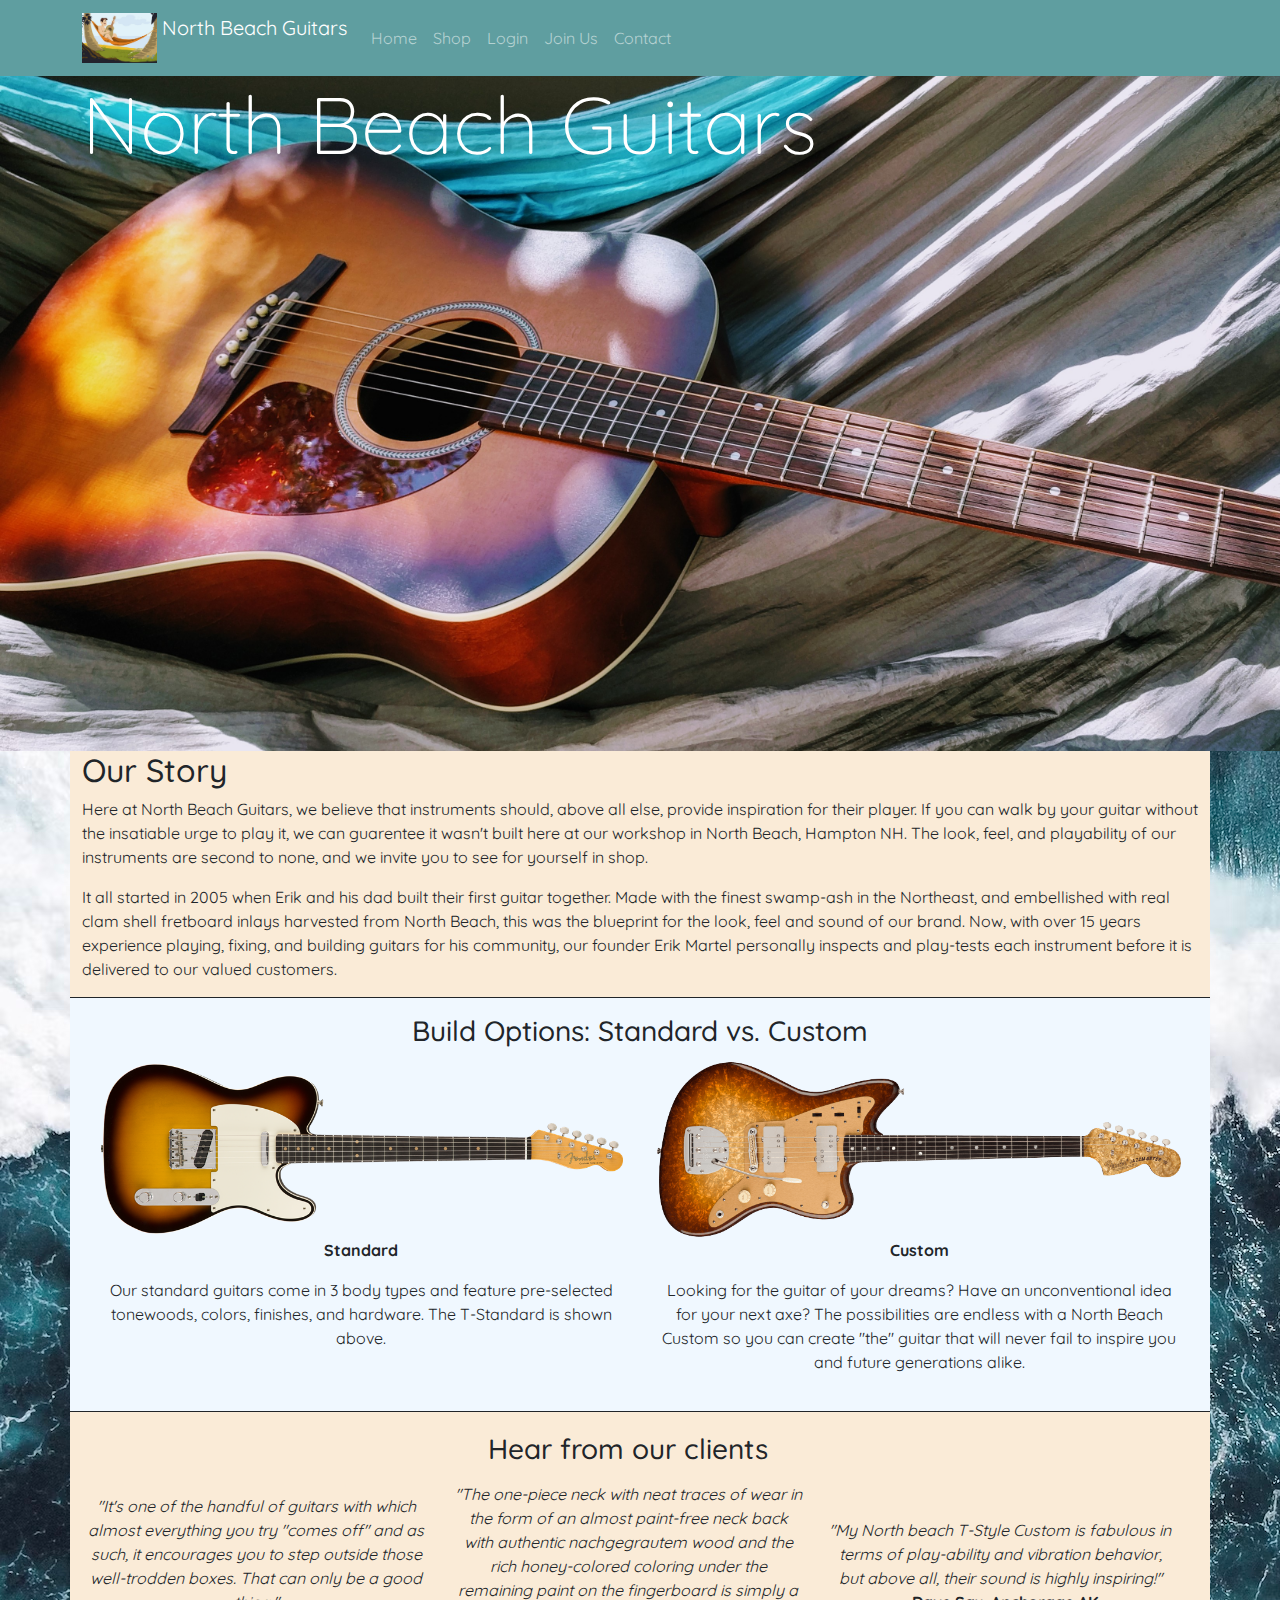
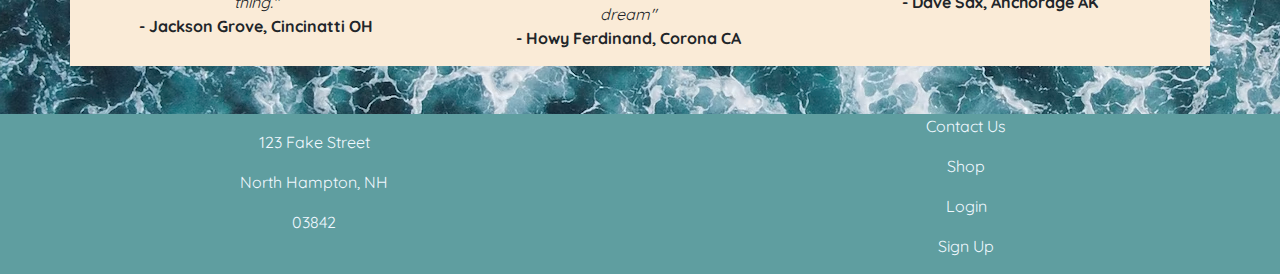
<file: index.html>
<!DOCTYPE HTML>
<html lang="en">

<head>
    <meta charset="utf-8">
    <meta name="viewport" content="width=device-width, initial-scale=1, shrink-to-fit=no">
    <link rel="stylesheet" href="/gs_css/bootstrap.css">
    <link rel="stylesheet" href="/gs_css/gs_site.css">
    <link rel="stylesheet" href="/gs_css/homepage.css">
    <title>North Beach Guitars</title>


</head>

<body>
    <header>
        <nav class="navbar navbar-expand-md navbar-dark bg-primary">
            <div class="container">
                <a class="navbar-brand" href="index.html">
                    <img src="/images/hammockguitars_logo.jpg" width="75" height="50" class="d-inline-block align-top"
                        alt="logo">
                    North Beach Guitars</a>
                <button class="navbar-toggler" type="button" data-toggle="collapse" data-target="#navbarCollapse"
                    aria-controls="navbarCollapse" aria-expanded="false" aria-label="Toggle navigation">
                    <span class="navbar-toggler-icon"></span>
                </button>
                <div class="collapse navbar-collapse">
                    <ul class="navbar-nav mr-auto">
                        <li class="nav-item active">
                            <a class="nav-link" href="index.html">Home</a>
                        </li>
                        <li class="nav-item">
                            <a class="nav-link" href="gs_products.html">Shop</a>
                        </li>
                        <li class="nav-item">
                            <a class="nav-link" href="gs_login.html">Login</a>
                        </li>
                        <li class="nav-item">
                            <a class="nav-link" href="gs_registration.html">Join Us</a>
                        </li>
                        <li class="nav-item">
                            <a class="nav-link" href="gs_contact.html">Contact</a>
                        </li>
                    </ul>
                </div>
            </div>
        </nav>
    </header>

    <main role="main">

        <div class="jumbotron jumbotron-detail-hammock-guitars" style="margin: top 100px;">
            <div class="container">
                <h1 class="display-1 text-white" id="jumbotrontext">North Beach Guitars</h1>
            </div>
        </div>

    <div class="container justify-content-center content mb-5">
            <div class="row justify-content-center ourstoryheader">
                <h2 class="text-capitalize">Our Story</h2>
            </div>
            <div class="abouttext">
                <p> Here at North Beach Guitars, we believe that instruments should, above all else, provide inspiration for their player. 
                    If you can walk by your guitar without the insatiable urge to play it, we can guarentee it wasn't built here at our workshop in North Beach, Hampton NH.
                    The look, feel, and playability of our instruments are second to none, and we invite you to see for yourself in shop.
                    
                <p>
                    It all started in 2005 when Erik and his dad built their first guitar together. Made with the finest swamp-ash in the Northeast, 
                    and embellished with real clam shell fretboard inlays harvested from North Beach, this was the blueprint for the look, feel and sound of our brand. 
                    Now, with over 15 years experience playing, fixing, and building guitars for his community, 
                    our founder Erik Martel personally inspects and play-tests each instrument before it is delivered to our valued customers.</p>
                </p>
            </div>
        

        <div class="row justify-content-center text-center  build-options-container">
            <div class=" row col-md-8 text-center mt-3 buildoptionsheader">
                <h3>Build Options: Standard vs. Custom</h3>
            </div>

            <div class="row text-center col-md-12 mb-3 build-images">

                <div class="text-center col-md-6 col-sm-12 standard-container">
                    <div class="standard">
                        
                        <img src="./images/standard tele.png" class="img-fluid" alt="T-Standard guitar" />
                        <p style="font-weight: bolder;">Standard</p>
                        <p>Our standard guitars come in 3 body types and feature pre-selected tonewoods, colors, finishes, and hardware. The T-Standard is shown above.</p>
                    </div>
                </div>
                <div class="text-center col-md-6 col-sm-12 custom-container">
                    <div class="custom">
                        
                        <img src="/images/custom-offset.png" alt="custom offset guitar" class="img-fluid" />
                        <p style="font-weight: bolder;">Custom</p>
                        <p>
                            Looking for the guitar of your dreams? Have an unconventional idea for your next axe? The possibilities are endless with a North Beach Custom so you can create "the" guitar that will never fail to inspire you and future generations alike.
                        </p>
                    </div>
                </div>
            </div>
        </div>

        <div class="row justify-content-center col-md-12 mt-3 testimonial-container" >
            <div class="row text-center col-md-12 mt-1 mb-2 testimonials-header">
            <h3 class="text-center">Hear from our clients</h3>
            </div>
        
            <div class=" text-center col-md-4 col-sm-12 testimonial">
                <em>"It's one of the handful of guitars with which almost everything you try "comes off" and as such, it encourages you to step outside those well-trodden boxes. 
                    That can only be a good thing."</em>
                <p><b>- Jackson Grove, Cincinatti OH</b></p>
            </div>

            <div class="text-center col-md-4 col-sm-12 testimonial">
                <em>"The one-piece neck with neat traces of wear in the form of an almost paint-free neck back with authentic nachgegrautem wood and the rich honey-colored coloring under the remaining paint on the fingerboard is simply a dream"</em>
                <p><b>- Howy Ferdinand, Corona CA</b></p>
            </div>

            <div class="text-center col-md-4 col-sm-12 testimonial">
                <em>"My North beach T-Style Custom is fabulous in terms of play-ability and vibration behavior, but above all, their sound is highly inspiring!"</em>
                <p><b>- Dave Sax, Anchorage AK</b></p>
            </div>

        </div>


    </div>


        <div class="row text-center col-md-12 bg-primary footer">

            <div class="col-md-6 col-sm-6 mt-3 footerlinks">
                
                    <p>123 Fake Street</p>
                    <p>North Hampton, NH</p>
                    <p>03842</p>
                
            </div>

            <div class="col-md-6 col-sm-6 footerlinks">
                <p><a href="gs_contact.html">Contact Us</a></p>
                <p><a href="gs_products.html">Shop</a></p>
                <p><a href="gs_login.html">Login</a></p>
                <p><a href=gs_registration.html>Sign Up</a></p>

            </div>


        </div>


        </div>
    </main>
</body>


</html>
</file>
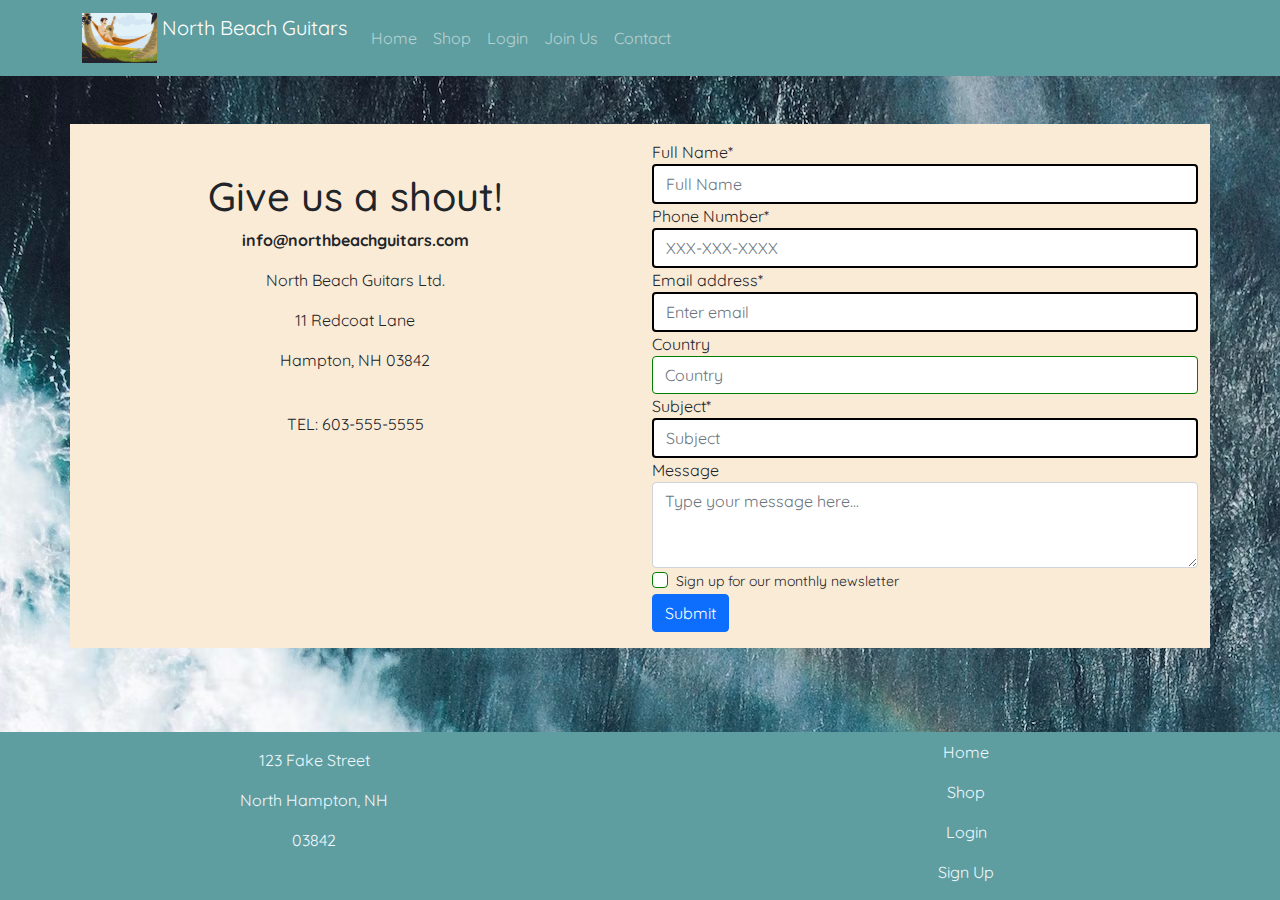
<file: gs_contact.html>
<!DOCTYPE HTML>
<html>

<head>
    <meta charset= "utf-8">
    <meta name="viewport" content="width=device-width, initial-scale=1, shrink-to-fit=no">
    <link rel="stylesheet" href="/gs_css/bootstrap.css">
    <link rel="stylesheet" href="/gs_css/gs_site.css">
    <link rel="stylesheet" href="/gs_css/forms.css">
    <title>North Beach Guitars</title>


</head>

<body>
    <header>
        <nav class="navbar navbar-expand-md navbar-dark bg-primary">
            <div class="container">
                <a class="navbar-brand" href="index.html">
                    <img src="/images/hammockguitars_logo.jpg" width="75" height="50" class="d-inline-block align-top"
                        alt="logo">
                    North Beach Guitars</a>
                <button class="navbar-toggler" type="button" data-toggle="collapse" data-target="#navbarCollapse"
                    aria-controls="navbarCollapse" aria-expanded="false" aria-label="Toggle navigation">
                    <span class="navbar-toggler-icon"></span>
                </button>
                <div class="collapse navbar-collapse">
                    <ul class="navbar-nav mr-auto">
                        <li class="nav-item active">
                            <a class="nav-link" href="index.html">Home</a>
                        </li>
                        <li class="nav-item">
                            <a class="nav-link" href="gs_products.html">Shop</a>
                        </li>
                        <li class="nav-item">
                            <a class="nav-link" href="gs_login.html">Login</a>
                        </li>
                        <li class="nav-item">
                            <a class="nav-link" href="gs_registration.html">Join Us</a>
                        </li>
                        <li class="nav-item">
                            <a class="nav-link" href="gs_contact.html">Contact</a>
                        </li>
                    </ul>
                </div>
            </div>
        </nav>
    </header>

<div class="container content mt-5 mb-5">
    
    <div class="row">
        <div class="col-md-6 mt-5 text-center contactus-info">
            <h1>Give us a shout!</h1>
            <p><b>info@northbeachguitars.com</b></p>
            <p>North Beach Guitars Ltd.</p>
            <p>11 Redcoat Lane</p>
            <p>Hampton, NH 03842</p>
            <br>TEL: 603-555-5555</br>
        </div>

        <div class="col-md-6 mt-3 mb-3 contact-form">
            <form>
                <div class="form-group">
                <label for="Name">Full Name*</label>
                <input type="text" required class="form-control" id="Name" placeholder="Full Name">
                </div>
                <div class="form-group">
                <label for="Phone">Phone Number*</label>
                <input type="tel" required class="form-control" id="Phone" placeholder="XXX-XXX-XXXX">
                </div>
                <div class="form-group">
                <label for="InputEmail">Email address*</label>
                <input type="email" required class="form-control" id="InputEmail" aria-describedby="emailHelp" placeholder="Enter email">
                </div>
                <div class="form-group">
                <label for="country">Country</label>
                <input type="text" class="form-control" id="country" placeholder="Country">
                </div>
                <div class="form-group">
                <label for="subject">Subject*</label>
                <input type="text" required class="form-control" id="subject" placeholder="Subject">
                </div>
                <div class="form-group">
                <label for="contact-messaege">Message</label>
                <textarea class="form-control" required id="contact-message" placeholder="Type your message here..." rows="3"></textarea>
                </div>
                <div class="form-check">
                <input type="checkbox" class="form-check-input" id="newsletterSub">
                <label class="form-check-label" for="newsletterSub"><small>Sign up for our monthly newsletter</small></label>
                </div>
                <button type="submit" class="btn btn-primary">Submit</button>
            </form>
        </div>
    </div>

</div>

  

<div class="row text-center col-md-12 bg-primary fixed-bottom footer">

    <div class="col-md-6 col-sm-6 mt-3 footerlinks">
        
            <p>123 Fake Street</p>
            <p>North Hampton, NH</p>
            <p>03842</p>
        
    </div>

    <div class="col-md-6 col-sm-6 mt-2 footerlinks">
        <p><a href="index.html">Home</a></p>
        <p><a href="gs_products.html">Shop</a></p>
        <p><a href="gs_login.html">Login</a></p>
        <p><a href=gs_registration.html>Sign Up</a></p>

    </div>


</div>
</body>

</html>
</file>
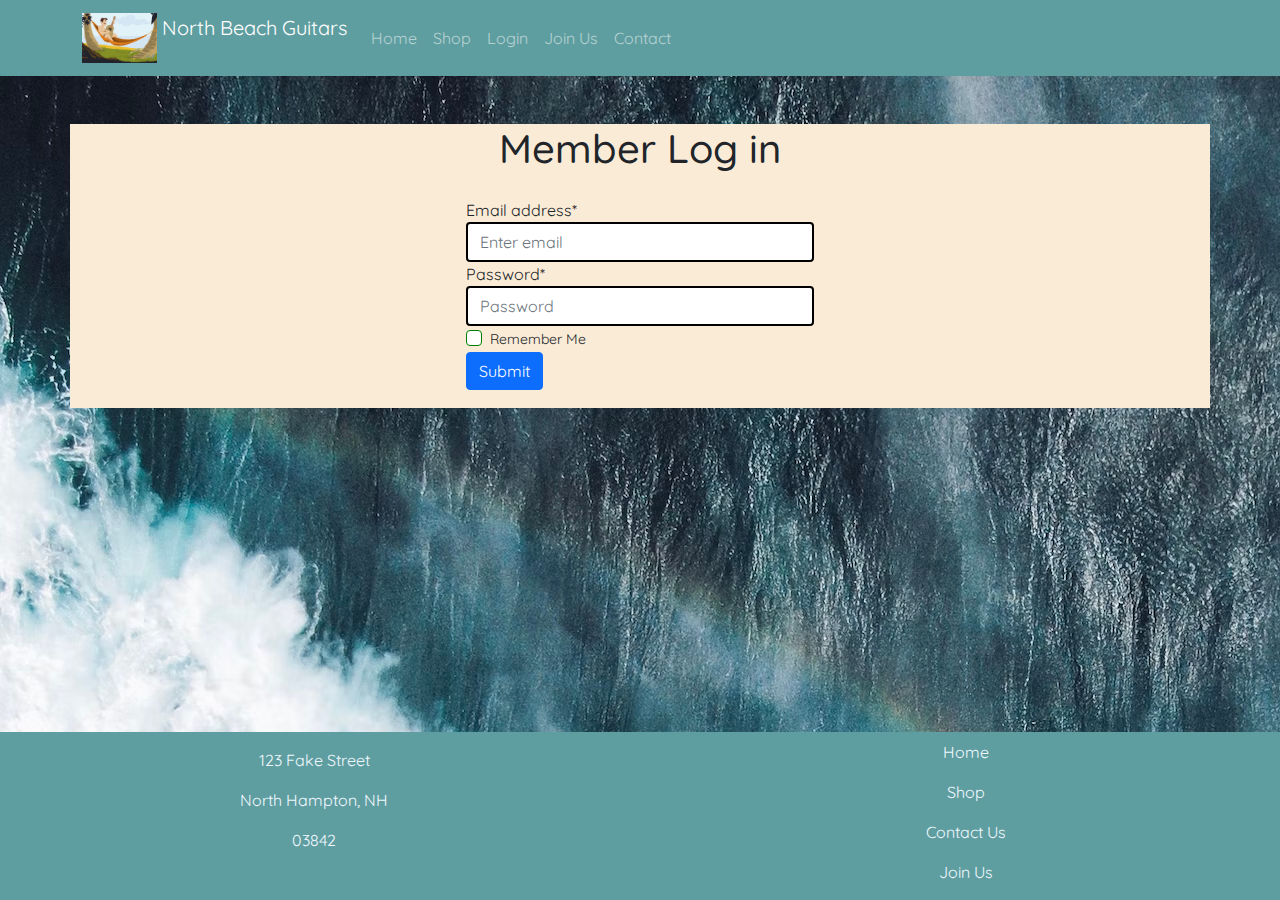
<file: gs_login.html>
<!DOCTYPE HTML>
<html>

<head>
    <meta charset= "utf-8">
    <meta name="viewport" content="width=device-width, initial-scale=1, shrink-to-fit=no">
    <link rel="stylesheet" href="/gs_css/bootstrap.css">
    <link rel="stylesheet" href="/gs_css/gs_site.css">
    <link rel="stylesheet" href="/gs_css/forms.css">
    <title>North Beach Guitars</title>


</head>

<body>
    <header>
        <nav class="navbar navbar-expand-md navbar-dark bg-primary">
            <div class="container">
                <a class="navbar-brand" href="index.html">
                    <img src="/images/hammockguitars_logo.jpg" width="75" height="50" class="d-inline-block align-top"
                        alt="logo">
                    North Beach Guitars</a>
                <button class="navbar-toggler" type="button" data-toggle="collapse" data-target="#navbarCollapse"
                    aria-controls="navbarCollapse" aria-expanded="false" aria-label="Toggle navigation">
                    <span class="navbar-toggler-icon"></span>
                </button>
                <div class="collapse navbar-collapse">
                    <ul class="navbar-nav mr-auto">
                        <li class="nav-item active">
                            <a class="nav-link" href="index.html">Home</a>
                        </li>
                        <li class="nav-item">
                            <a class="nav-link" href="gs_products.html">Shop</a>
                        </li>
                        <li class="nav-item">
                            <a class="nav-link" href="gs_login.html">Login</a>
                        </li>
                        <li class="nav-item">
                            <a class="nav-link" href="gs_registration.html">Join Us</a>
                        </li>
                        <li class="nav-item">
                            <a class="nav-link" href="gs_contact.html">Contact</a>
                        </li>
                    </ul>
                </div>
            </div>
        </nav>
    </header>

<div class="container content mt-5 ">
    <div class="login-header-container">
        <div class="text-center login-header">
            <h1>Member Log in</h1>
        </div>
    </div>

    <div class="loginbody">


        <div class="row col-md-6 col-sm-8 login-form-container">
            <div class="col-md-8 col-sm-8">
            <form>
                <div class="form-group">
                <label for="InputEmail">Email address*</label>
                <input type="email" required class="form-control" id="InputEmail" aria-describedby="emailHelp" placeholder="Enter email">
                </div>
                <div class="form-group">
                <label for="exampleInputPassword1">Password*</label>
                <input type="password" required class="form-control" id="exampleInputPassword1" placeholder="Password">
                </div>
                <div class="form-check">
                <input type="checkbox" class="form-check-input" id="rememberMe">
                <label class="form-check-label" for="exampleCheck1"><small>Remember Me</small></label>
                </div>
                <button type="submit" class="btn btn-primary">Submit</button>
            </form>
            </div>
        </div>

    </div>

    
</div>
<div class="row text-center col-md-12 bg-primary fixed-bottom footer">

    <div class="col-md-6 col-sm-6 mt-3 footerlinks">
        
            <p>123 Fake Street</p>
            <p>North Hampton, NH</p>
            <p>03842</p>
        
    </div>

    <div class="col-md-6 col-sm-6 mt-2 footerlinks">
        <p><a href="index.html">Home</a></p>
        <p><a href="gs_products.html">Shop</a></p>
        <p><a href="gs_contact.html">Contact Us</a></p>
        <p><a href="gs_registration.html">Join Us</a></p>
        
        
    </div>


</div>
</body>

</html>
</file>
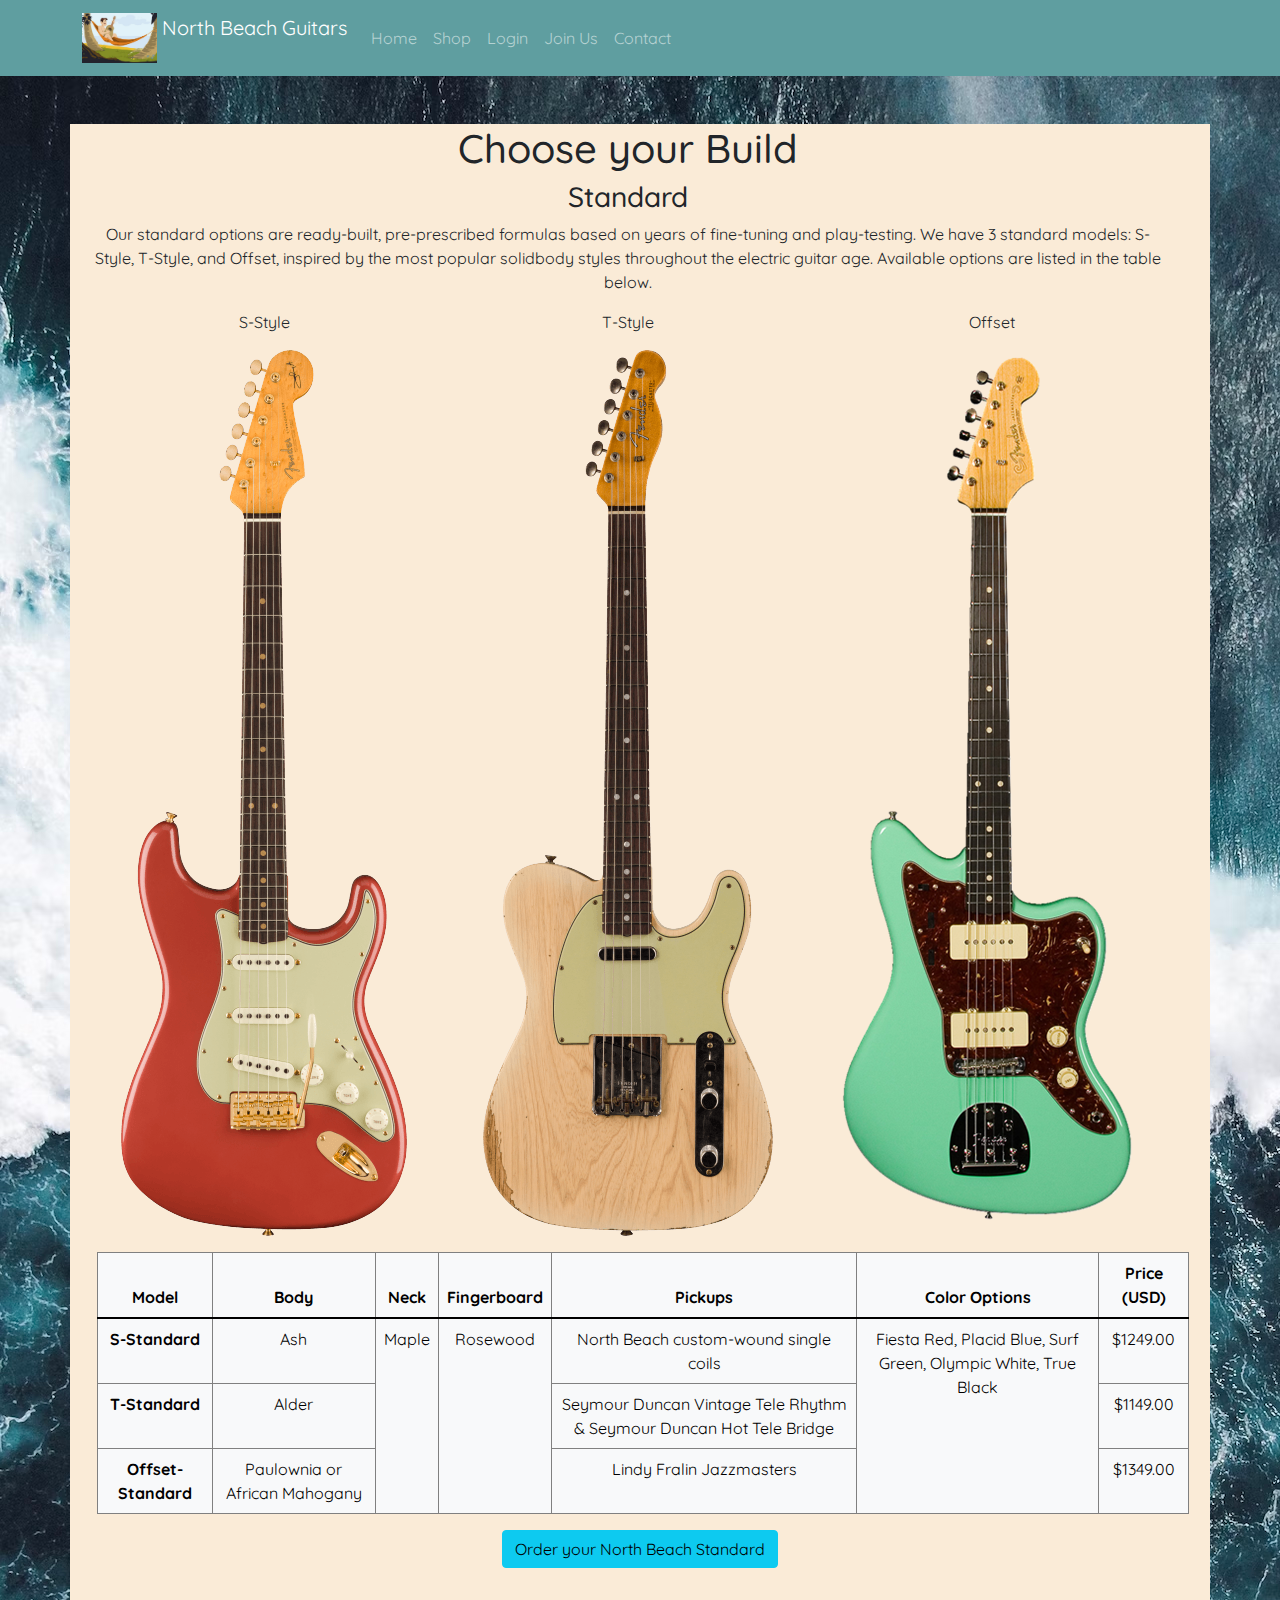
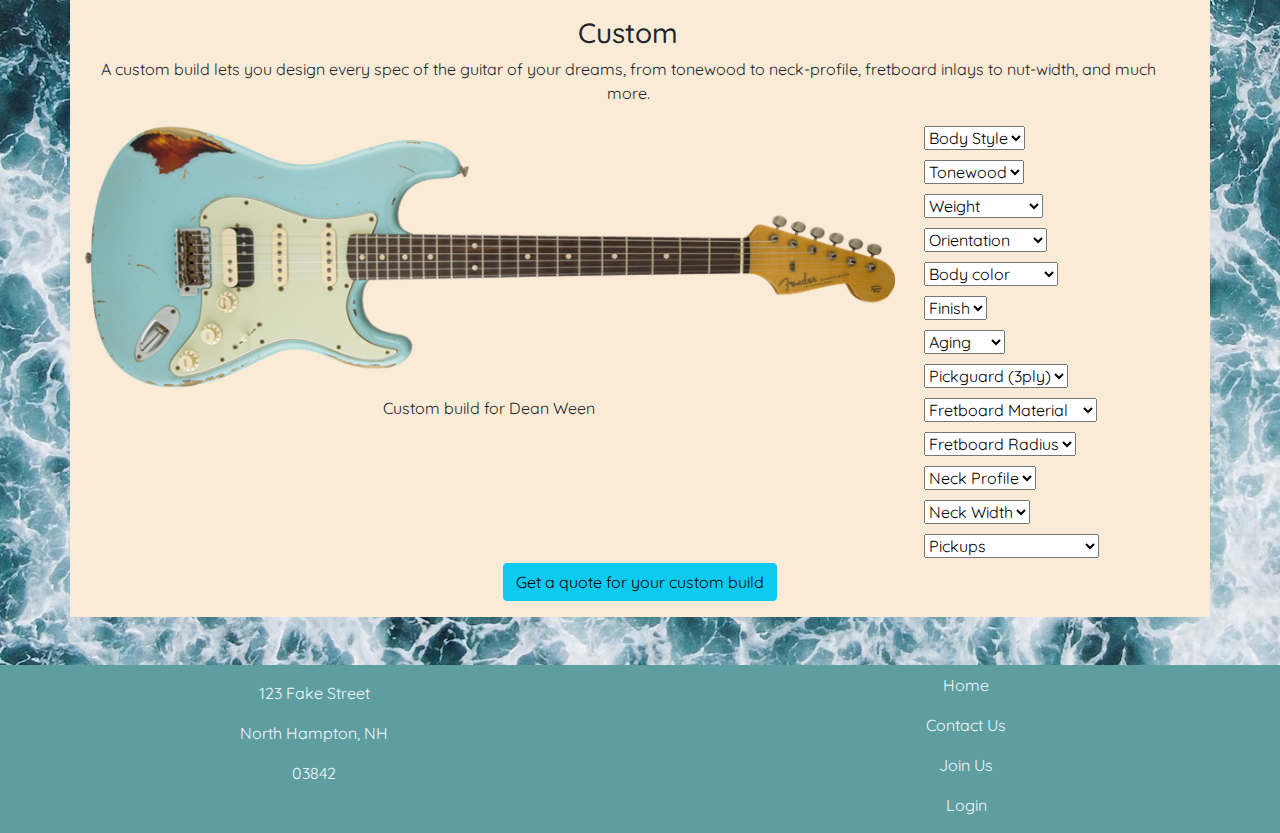
<file: gs_products.html>
<!DOCTYPE HTML>
<html>

<head>
    <meta charset="utf-8">
    <meta name="viewport" content="width=device-width, initial-scale=1, shrink-to-fit=no">
    <link rel="stylesheet" href="/gs_css/bootstrap.css">
    <link rel="stylesheet" href="/gs_css/gs_site.css">
    <link rel="stylesheet" href="/gs_css/products.css">
    <title>North Beach Guitars</title>
</head>

<body>
    <header>
        <nav class="navbar navbar-expand-md navbar-dark bg-primary">
            <div class="container">
                <a class="navbar-brand" href="index.html">
                    <img src="/images/hammockguitars_logo.jpg" width="75" height="50" class="d-inline-block align-top"
                        alt="logo">
                    North Beach Guitars</a>
                <button class="navbar-toggler" type="button" data-toggle="collapse" data-target="#navbarCollapse"
                    aria-controls="navbarCollapse" aria-expanded="false" aria-label="Toggle navigation">
                    <span class="navbar-toggler-icon"></span>
                </button>
                <div class="collapse navbar-collapse">
                    <ul class="navbar-nav mr-auto">
                        <li class="nav-item active">
                            <a class="nav-link" href="index.html">Home</a>
                        </li>
                        <li class="nav-item">
                            <a class="nav-link" href="gs_products.html">Shop</a>
                        </li>
                        <li class="nav-item">
                            <a class="nav-link" href="gs_login.html">Login</a>
                        </li>
                        <li class="nav-item">
                            <a class="nav-link" href="gs_registration.html">Join Us</a>
                        </li>
                        <li class="nav-item">
                            <a class="nav-link" href="gs_contact.html">Contact</a>
                        </li>
                    </ul>
                </div>
            </div>
        </nav>
    </header>

    <div class="container justify-content-center content mt-5 mb-5">

        <div class="row justify-content-center col-md-12 text-center products-header-container">
            <div class="col-md-12">
            <h1 class="text-center">Choose your Build</h1>
            </div>
        </div>

        <div class="row justify-content-center text-center col-md-12 standard-products-container">
            <div class="row justify-content-center text-center col-md-12">
                <h3>Standard</h3>
                <p>Our standard options are ready-built, pre-prescribed formulas based on years of fine-tuning and
                    play-testing.
                    We have 3 standard models: S-Style, T-Style, and Offset, inspired by the most popular solidbody
                    styles throughout the electric guitar age.
                    Available options are listed in the table below.</p>

                <div class="col-md-4 standard-product">
                    <p>S-Style</p>
                    <img src="/images/s-style-product.png" class="img-fluid" alt="S-Style standard guitar" />

                </div>

                <div class="col-md-4 standard-product">
                    <p>T-Style</p>
                    <img src="/images/t-style-product.png" class="img-fluid" alt="T-Style standard guitar" />

                </div>

                <div class="col-md-4 standard-product">
                    <p>Offset</p>
                    <img src="/images/offset-product.png" class="img-fluid" alt="Model3 image" />

                </div>
            </div>
        </div>


        <div class="row justify-content-center col-md-12 mt-3 text-center products-table-container">
            <div class="table-responsive col-md-12 col-sm-12 text-center">
                <table class="table table-light table-bordered table-hover products-table">
                    <thead>
                        <tr>
                            <th scope="col">Model</th>
                            <th scope="col">Body</th>
                            <th scope="col">Neck</th>
                            <th scope="col">Fingerboard</th>
                            <th scope="col">Pickups</th>
                            <th scope="col">Color Options</th>
                            <th scope="col">Price (USD) </th>
                        </tr>
                    </thead>
                    <tbody>
                        <tr>
                            <th scope="row">S-Standard</S-Style></th>
                            <td>Ash</td>
                            <td rowspan="3">Maple</td>
                            <td rowspan="3">Rosewood</td>
                            <td>North Beach custom-wound single coils</td>
                            <td rowspan="3">Fiesta Red, Placid Blue, Surf Green, Olympic White, True Black</td>
                            <td>$1249.00</td>
                        </tr>
                        <tr>
                            <th scope="row">T-Standard</th>
                            <td>Alder</td>

                            <td>Seymour Duncan Vintage Tele Rhythm & Seymour Duncan Hot Tele Bridge</td>
                            <td>$1149.00</td>
                        </tr>
                        <tr>
                            <th scope="row">Offset-Standard</th>
                            <td>Paulownia or African Mahogany</td>

                            <td>Lindy Fralin Jazzmasters</td>
                            <td>$1349.00</td>
                        </tr>
                    </tbody>
                </table>
            </div>
        </div>
        <div class="row text-center">
            <div class="col-md-12 mb-5 text-center standard-order-button-container">
                <a type="button" class="btn btn-info">Order your North Beach Standard</a>
            </div>
        </div>

        <div class="row text-center col-md-12 custom-products-container">
                <h3>Custom</h3>
                <p>A custom build lets you design every spec of the guitar of your dreams, from tonewood to
                    neck-profile, fretboard inlays to nut-width, and much more.
                </p>

                <div class="col-md-9 custom-product">

                    <img src="/images/custom-product.png" class="img-fluid" alt="Custom guitar" />
                    <p>Custom build for Dean Ween</p>
                    
                </div>
                
                <div class="form-group col-md-3 custom-form-container">
                    <div class="col-md-1">
                        <select class="custom-select custom-build-form">
                            <option selected>Body Style</option>
                            <option value="S-Style">S-Style</option>
                            <option value="T-Style">T-Style</option>
                            <option value="Offset">Offset</option>
                        </select>
                    </div>
                    <div class="col-md-1">
                        <select class="custom-select custom-build-form">
                            <option selected>Tonewood</option>
                            <option value="Ash">Ash</option>
                            <option value="Basswood">Basswood</option>
                            <option value="Pine">Pine</option>
                            <option value="Korina">Korina</option>
                        </select>
                    </div>
                    <div class="col-md-1">
                        <select class="custom-select custom-build-form">
                            <option selected>Weight</option>
                            <option value="Over 7.5 lbs.">Over 7.5 lbs.</option>
                            <option value="Under 7.5 lbs.">Under 7.5 lbs.</option>
                        </select>
                    </div>
                    <div class="col-md-1">
                        <select class="custom-select custom-build-form">
                            <option selected>Orientation</option>
                            <option value="Right-handed">Right-handed</option>
                            <option value="Left-handed">Left-handed</option>
                        </select>
                    </div>
                    <div class="col-md-1">
                        <select class="custom-select custom-build-form">
                            <option selected>Body color</option>
                            <option value="Pure Black">Pure Black</option>
                            <option value="Olympic White">Olympic White</option>
                            <option value="Frost White">Frost White</option>
                            <option value="Placid Blue">Placid Blue</option>
                            <option value="Surf Green">Surf Green</option>
                            <option value="Butterscotch">Butterscotch</option>
                            <option value="Banana Cream">Banana Cream</option>
                            <option value="Orange Juice">Orange Juice</option>
                            <option value="Fiesta Red">Fiesta Red</option>
                        </select>
                    </div>
                    <div class="col-md-1">
                        <select class="custom-select custom-build-form">
                            <option selected>Finish</option>
                            <option value="Poly">Poly</option>
                            <option value="Nitro">Nitro</option>
                        </select>
                    </div>
        
                    <div class="col-md-1">
                        <select class="custom-select custom-build-form">
                            <option selected>Aging</option>
                            <option value="None">None</option>
                            <option value="Light">Light</option>
                            <option value="Medium">Medium</option>
                            <option value="Heavy">Heavy</option>
                        </select>
                    </div>
                    <div class="col-md-1">
                        <select class="custom-select custom-build-form">
                            <option selected>Pickguard (3ply)</option>
                            <option value="Mint">Mint</option>
                            <option value="Tortoise Shell">Tortoise Shell</option>
                            <option value="Black">Black</option>
                            <option value="White">White</option>
                        </select>
                    </div>
                    <div class="col-md-1">
                        <select class="custom-select custom-build-form">
                            <option selected>Fretboard Material</option>
                            <option value="Premium Maple">Premium Maple</option>
                            <option value="Premium Rosewood">Premium Rosewood</option>
                        </select>
                    </div>
                    <div class="col-md-1">
                        <select class="custom-select custom-build-form">
                            <option selected>Fretboard Radius</option>
                            <option value="12"">12" </option>
                            <option value="9.5"">9.5" </option>
                            <option value="7.5"">7.5" </option>
                        </select>
                    </div>
                    <div class="col-md-1">
                        <select class="custom-select custom-build-form">
                            <option selected>Neck Profile</option>
                            <option value="Oval C">Oval C</option>
                            <option value="Chunky C">Chunky C</option>
                            <option value="Classic V">Classic V</option>
                        </select>
                    </div>
                    <div class="col-md-1">
                        <select class="custom-select custom-build-form">
                            <option selected>Neck Width</option>
                            <option value="40.8mm">40.8mm</option>
                            <option value="42mm">42mm</option>
                        </select>
                    </div>
                    <div class="col-md-1">
                        <select class="custom-select custom-build-form">
                            <option selected>Pickups</option>
                            <option value="Custom P90s">Custom P90s</option>
                            <option value="Custom single coil">Custom single coils</option>
                            <option value="Custom humbuckers">Custom humbuckers</option>
                        </select>
                    </div>
                </div>
    
        </div>


        

        <div class="row text-center">
            <div class="col-md-12 mb-3 text-center custom-order-button-container">
                <a type="button" class="btn btn-info">Get a quote for your custom build</a>
            </div>
        </div>

    </div>


    <div class="row text-center col-md-12 bg-primary footer">

        <div class="col-md-6 col-sm-6 mt-3 footerlinks">
            
                <p>123 Fake Street</p>
                <p>North Hampton, NH</p>
                <p>03842</p>
            
        </div>
    
        <div class="col-md-6 col-sm-6 mt-2 footerlinks">
            <p><a href="index.html">Home</a></p>
            <p><a href="gs_contact.html">Contact Us</a></p>
            <p><a href="gs_registration.html">Join Us</a></p>
            <p><a href="gs_login.html">Login</a></p>
            
        </div>
    
    
    </div>




</body>

</html>
</file>
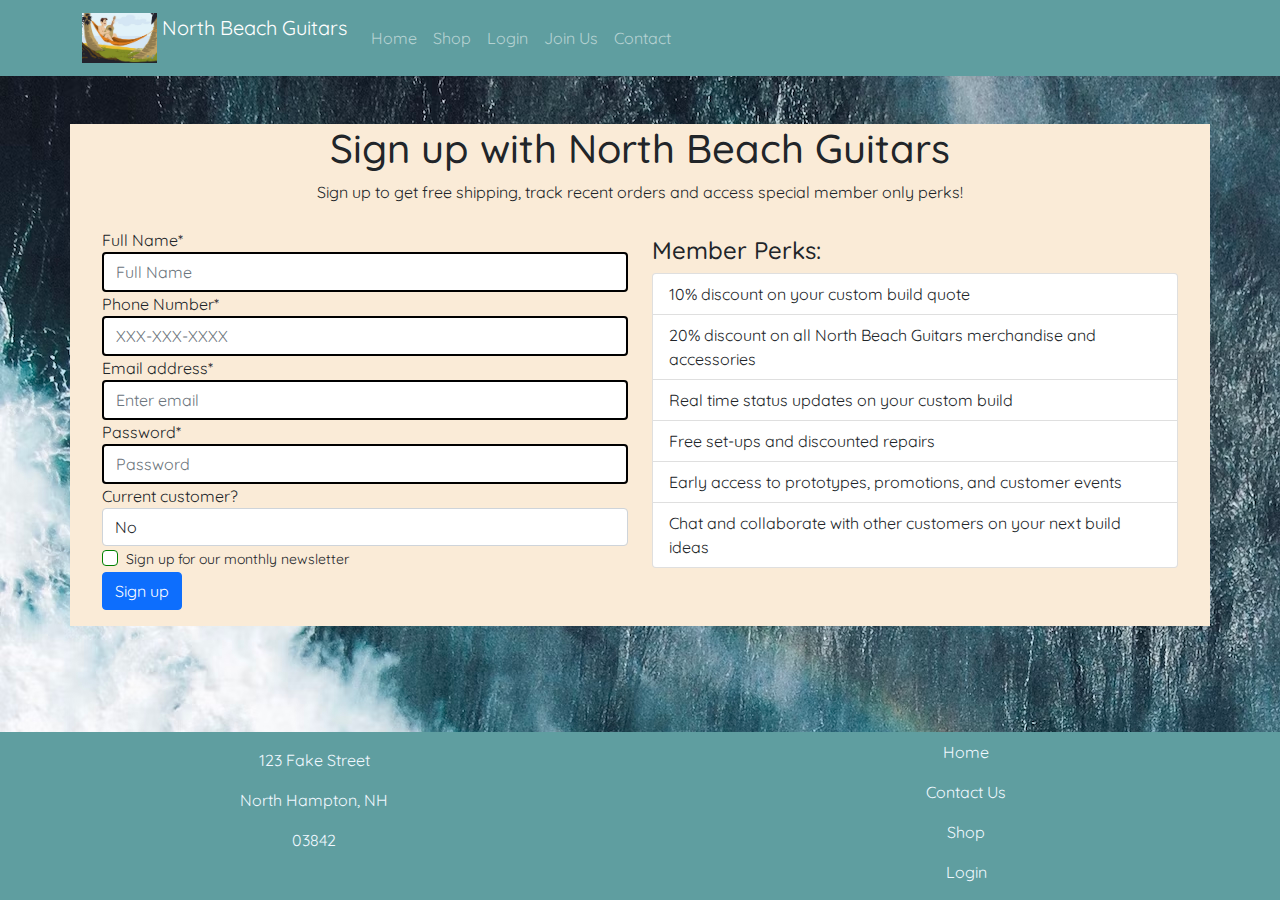
<file: gs_registration.html>
<!DOCTYPE HTML>
<html>

<head>
    <meta charset= "utf-8">
    <meta name="viewport" content="width=device-width, initial-scale=1, shrink-to-fit=no">
    <link rel="stylesheet" href="/gs_css/bootstrap.css">
    <link rel="stylesheet" href="/gs_css/gs_site.css">
    <link rel="stylesheet" href="/gs_css/forms.css">
    <title>North Beach Guitars</title>


</head>

<body>
    <header>
        <nav class="navbar navbar-expand-md navbar-dark bg-primary">
            <div class="container">
                <a class="navbar-brand" href="index.html">
                    <img src="/images/hammockguitars_logo.jpg" width="75" height="50" class="d-inline-block align-top"
                        alt="logo">
                    North Beach Guitars</a>
                <button class="navbar-toggler" type="button" data-toggle="collapse" data-target="#navbarCollapse"
                    aria-controls="navbarCollapse" aria-expanded="false" aria-label="Toggle navigation">
                    <span class="navbar-toggler-icon"></span>
                </button>
                <div class="collapse navbar-collapse">
                    <ul class="navbar-nav mr-auto">
                        <li class="nav-item active">
                            <a class="nav-link" href="index.html">Home</a>
                        </li>
                        <li class="nav-item">
                            <a class="nav-link" href="gs_products.html">Shop</a>
                        </li>
                        <li class="nav-item">
                            <a class="nav-link" href="gs_login.html">Login</a>
                        </li>
                        <li class="nav-item">
                            <a class="nav-link" href="gs_registration.html">Join Us</a>
                        </li>
                        <li class="nav-item">
                            <a class="nav-link" href="gs_contact.html">Contact</a>
                        </li>
                    </ul>
                </div>
            </div>
        </nav>
    </header>

<div class="container content mt-5">


    
        <div class="reg-header-container">
            <div class="text-center reg-header">
                <h1>Sign up with North Beach Guitars</h1>
                <p>
                    Sign up to get free shipping, track recent orders and access special member only perks!
                </p>
            </div>
        </div>
        <div class="row m-2 mb-5">

            <div class="col-md-6 reg-form mb-3">
                <form>
                    <div class="form-group">
                    <label for="Name">Full Name*</label>
                    <input type="text" required class="form-control" id="Name" placeholder="Full Name">
                    </div>
                    <div class="form-group">
                    <label for="Phone">Phone Number*</label>
                    <input type="tel" required class="form-control" id="Phone" placeholder="XXX-XXX-XXXX">
                    </div>
                    <div class="form-group">
                    <label for="InputEmail">Email address*</label>
                    <input type="email" required class="form-control" id="InputEmail" aria-describedby="emailHelp" placeholder="Enter email">
                    </div>
                    <div class="form-group">
                    <label for="exampleInputPassword1">Password*</label>
                    <input type="password" required class="form-control" id="exampleInputPassword1" placeholder="Password">
                    </div>
                    <div class="form-group">
                        <label for="currentCustomer">Current customer?</label>
                        <select class="form-control" id="currentCustomer">
                            <option>No</option>
                            <option>Yes</option>
                        </select>
                    </div>
                    <div class="form-check">
                    <input type="checkbox" class="form-check-input" id="newsletterSub">
                    <label class="form-check-label" for="newsletterSub"><small>Sign up for our monthly newsletter</small></label>
                    </div>
                    <button type="submit" class="btn btn-primary">Sign up</button>
                </form>
            </div>

            <div class="col-md-6 mt-2 mb-3 member-perks">
                <h4>Member Perks:</h4>
                <ul class="list-group">
                    <li class="list-group-item">10% discount on your custom build quote</li>
                    <li class="list-group-item">20% discount on all North Beach Guitars merchandise and accessories</li>
                    <li class="list-group-item">Real time status updates on your custom build</li>
                    <li class="list-group-item">Free set-ups and discounted repairs</li>
                    <li class="list-group-item">Early access to prototypes, promotions, and customer events</li>
                    <li class="list-group-item">Chat and collaborate with other customers on your next build ideas</li>
                </ul>
            </div>

        </div>


</div>

<div class="row text-center col-md-12 bg-primary fixed-bottom footer">

    <div class="col-md-6 col-sm-6 mt-3 footerlinks">
        
            <p>123 Fake Street</p>
            <p>North Hampton, NH</p>
            <p>03842</p>
        
    </div>

    <div class="col-md-6 col-sm-6 mt-2 footerlinks">
        <p><a href="index.html">Home</a></p>
        <p><a href="gs_contact.html">Contact Us</a></p>
        <p><a href="gs_products.html">Shop</a></p>
        <p><a href="gs_login.html">Login</a></p>
        
    </div>


</div>
</body>

</html>
</file>
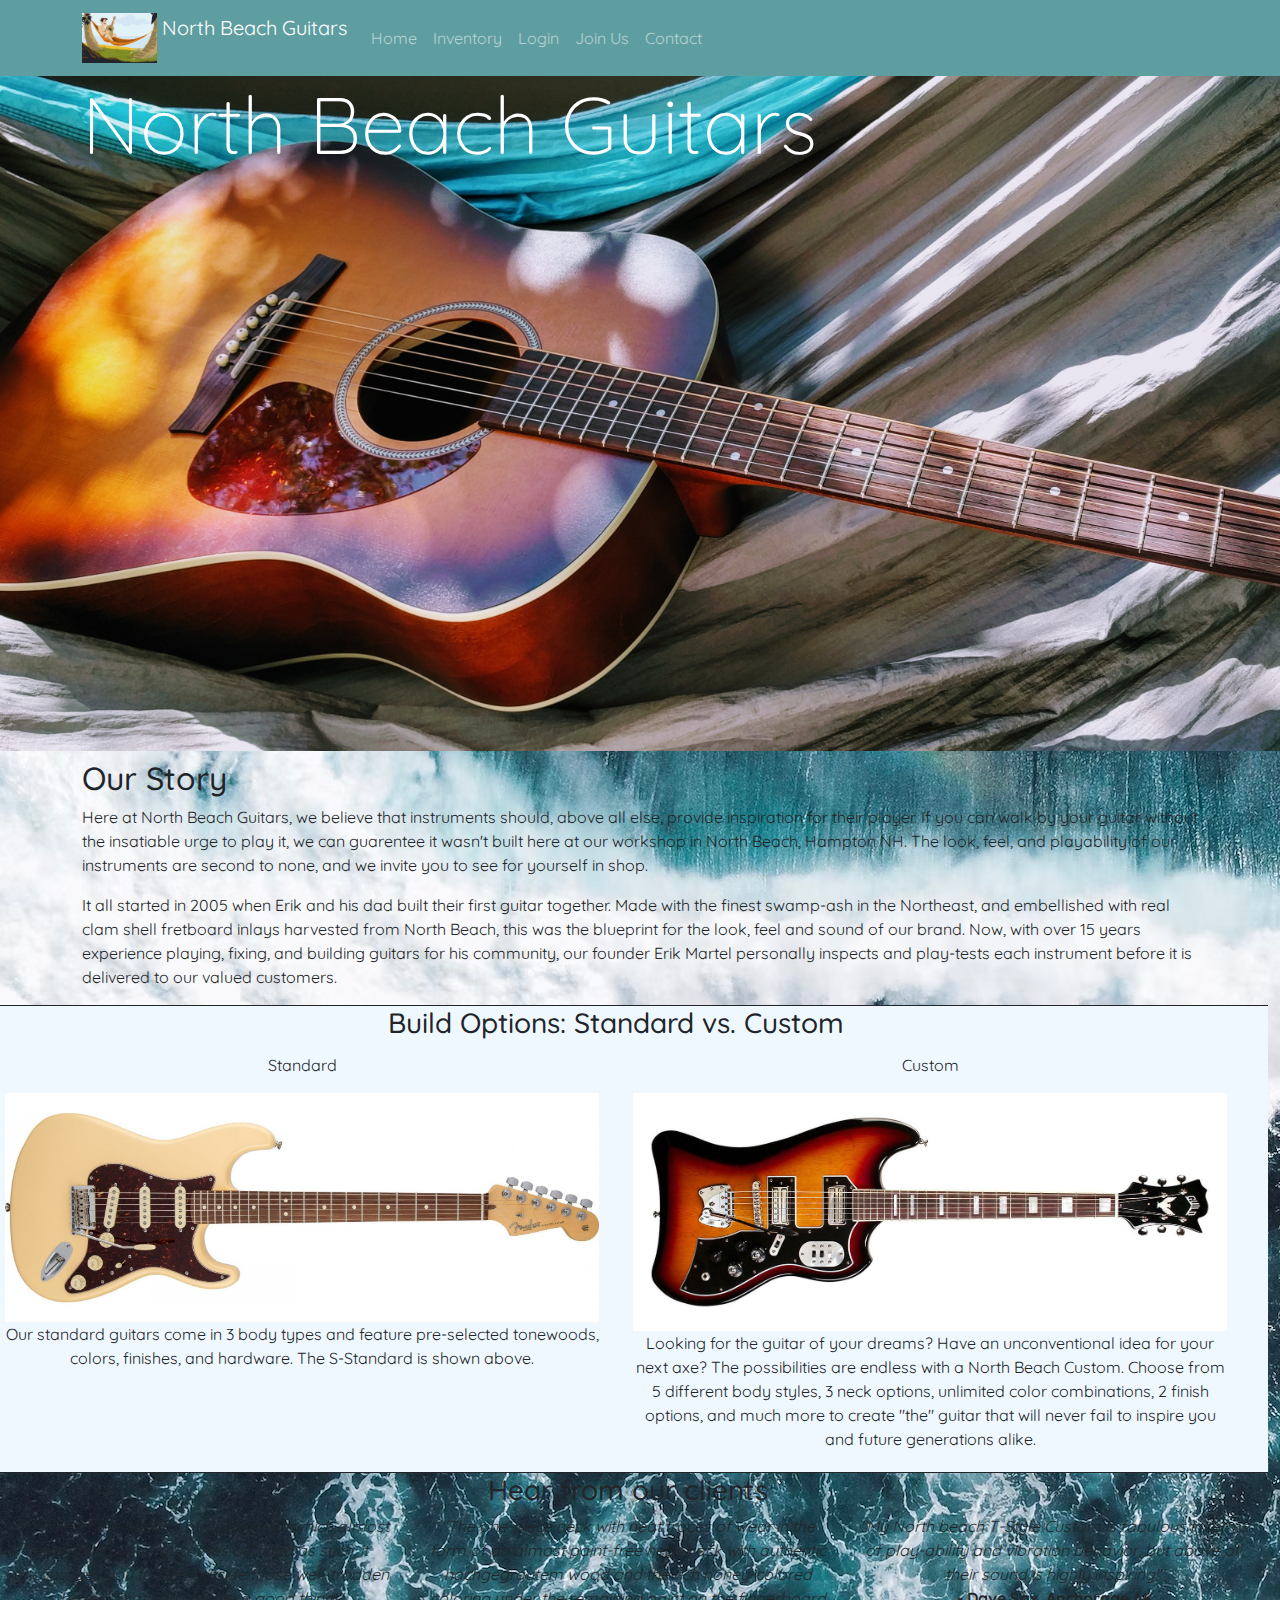
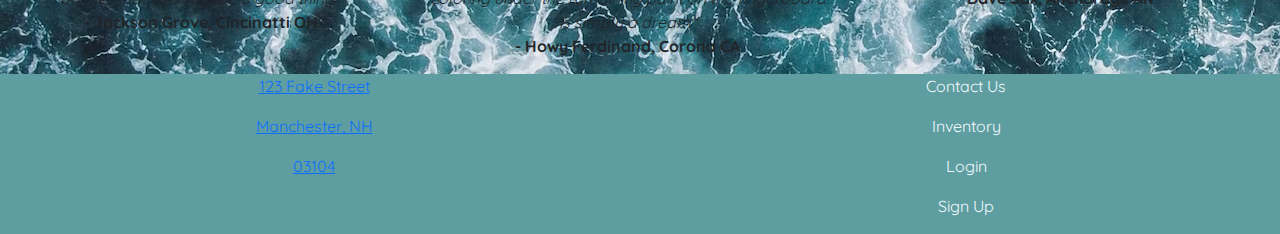
<file: guitarshop_site/gs_home.html>
<!DOCTYPE HTML>
<html>

<head>
    <meta charset="utf-8">
    <meta name="viewport" content="width=device-width, initial-scale=1, shrink-to-fit=no">
    <link rel="stylesheet" href="/gs_css/bootstrap.css">
    <link rel="stylesheet" href="/gs_css/gs_site.css">
    <link rel="stylesheet" href="/gs_css/homepage.css"
   


</head>

<body>
    <header>
        <nav class="navbar navbar-expand-md navbar-dark bg-primary">
            <div class="container">
                <a class="navbar-brand" href="gs_home.html">
                    <img src="/images/hammockguitars_logo.jpg" width="75" height="50" class="d-inline-block align-top"
                        alt="logo">
                    North Beach Guitars</a>
                <button class="navbar-toggler" type="button" data-toggle="collapse" data-target="#navbarCollapse"
                    aria-controls="navbarCollapse" aria-expanded="false" aria-label="Toggle navigation">
                    <span class="navbar-toggler-icon"></span>
                </button>
                <div class="collapse navbar-collapse">
                    <ul class="navbar-nav mr-auto">
                        <li class="nav-item active">
                            <a class="nav-link" href="gs_home.html">Home</a>
                        </li>
                        <li class="nav-item">
                            <a class="nav-link" href="gs_products.html">Inventory</a>
                        </li>
                        <li class="nav-item">
                            <a class="nav-link" href="gs_login.html">Login</a>
                        </li>
                        <li class="nav-item">
                            <a class="nav-link" href="gs_registration.html">Join Us</a>
                        </li>
                        <li class="nav-item">
                            <a class="nav-link" href="gs_contact.html">Contact</a>
                        </li>
                    </ul>
                </div>
            </div>
        </nav>
    </header>

    <main role="main">

        <div class="jumbotron jumbotron-detail-hammock-guitars" style="margin: top 100px;">
            <div class="container">
                <h1 class="display-1 text-white" id="jumbotrontext">North Beach Guitars</h1>
            </div>
        </div>

        <div class="container" <div class="aboutcontainer">
            <div class="ourstoryheader">
                <h2 class="my-2 text-capitalize">Our Story</h2>
            </div>
            <div class="abouttext">
                <p> Here at North Beach Guitars, we believe that instruments should, above all else, provide inspiration for their player. 
                    If you can walk by your guitar without the insatiable urge to play it, we can guarentee it wasn't built here at our workshop in North Beach, Hampton NH.
                    The look, feel, and playability of our instruments are second to none, and we invite you to see for yourself in shop.
                    
                <p>
                    It all started in 2005 when Erik and his dad built their first guitar together. Made with the finest swamp-ash in the Northeast, 
                    and embellished with real clam shell fretboard inlays harvested from North Beach, this was the blueprint for the look, feel and sound of our brand. 
                    Now, with over 15 years experience playing, fixing, and building guitars for his community, 
                    our founder Erik Martel personally inspects and play-tests each instrument before it is delivered to our valued customers.</p>
                </p>
            </div>
        </div>

        <div class=" row text-center col-md-12 build-options-container">
            <div class=" row text-center col-md-12 buildoptionsheader">
                <h3>Build Options: Standard vs. Custom</h3>
            </div>

            <div class="row text-center col-md-12">

                <div class="text-center col-md-6 col-sm-12">
                    <div class="standard">
                        <p>Standard</p>
                        <img src="./images/s-standard.jpg" class="img-fluid" alt="S-Standard image" />
                        <p>Our standard guitars come in 3 body types and feature pre-selected tonewoods, colors, finishes, and hardware. The S-Standard is shown above.</p>
                    </div>
                </div>

                <div class="text-center col-md-6 col-sm-12">
                    <div class="custom">
                        <p>Custom</p>
                        <img src="/images/custom_guitar.jpg" alt="custom guitar" class="img-fluid" />
                        <p>
                            Looking for the guitar of your dreams? Have an unconventional idea for your next axe? The possibilities are endless with a North Beach Custom.
                            Choose from 5 different body styles, 3 neck options, unlimited color combinations, 2 finish options, and much more to create "the" guitar that will never fail to inspire you and future generations alike.
                        </p>
                    </div>
                </div>
            </div>
        </div>

        <div class="row col-md-12 testimonialcontainer" >
            <h3 class="text-center">Hear from our clients</h3>

            <div class="text-center col-md-4 col-sm-12 testimonial">
                <em>"It's one of the handful of guitars with which almost everything you try "comes off" and as such, it encourages you to step outside those well-trodden boxes. 
                    That can only be a good thing."</em>
                <p><b>- Jackson Grove, Cincinatti OH</b></p>
            </div>

            <div class="text-center col-md-4 col-sm-12 testimonial">
                <em>"The one-piece neck with neat traces of wear in the form of an almost paint-free neck back with authentic nachgegrautem wood and the rich honey-colored coloring under the remaining paint on the fingerboard is simply a dream"</em>
                <p><b>- Howy Ferdinand, Corona CA</b></p>
            </div>

            <div class="text-center col-md-4 col-sm-12 testimonial">
                <em>"My North beach T-Style Custom is fabulous in terms of play-ability and vibration behavior, but above all, their sound is highly inspiring!"</em>
                <p><b>- Dave Sax, Anchorage AK</b></p>
            </div>

        </div>

        <div class="row text-center col-md-12 bg-primary footer">

            <div class="col-md-6 col-sm-6" id="locationhours">
                <a href="https://maps.google.com">
                    <p>123 Fake Street</p>
                    <p>Manchester, NH</p>
                    <p>03104</p>
                </a>
            </div>

            <div class="col-md-6 col-sm-6 footerlinks" id="footerlinks">
                <p><a href="gs_contact.html">Contact Us</a></p>
                <p><a href="gs_products.html"> Inventory</a></p>
                <p><a href="gs_login.html">Login</a></p>
                <p><a href=gs_registration.html>Sign Up</a></p>

            </div>


        </div>


        </div>
    </main>
</body>


</html>
</file>
<file: gs_css/gs_site.css>
@import url('https://fonts.googleapis.com/css2?family=Quicksand:wght@500&display=swap');


* {
    box-sizing:border-box;
}

body {
    padding: top 120px;
    padding-bottom: 3rem;
    background-image: url(/images/ocean\ background.jpg);
    height:100vh;
    font-family:"Quicksand", sans-serif;
}
    
.bg-primary {
    background-color:cadetblue !important;
}

.content{
    background-color:antiquewhite;
}

.testimonial-container{
    display:flex;
    justify-content:center;
    align-items:center;
}

.login-header-container{
    display:flex;
    justify-content:center;
}

.loginbody{
    display:flex;
    justify-content:center;
}

.login-form-container{
    display:flex;
    justify-content:center;
    align-items:center;
    margin-top:2vh;
    margin-bottom:2vh;
}

.reg-header-container{
    display:flex;
    justify-content:center;
}

.regbody{
    display:flex;
    justify-content:center;
}

input:required{
    border-width: 2px;
    border-color:black;
}

input:valid{
    border-color:green;
    border-style:solid;
}

.footer{
    margin-top:0px;
    width:auto;
    margin
}

.footerlinks > p {
    text-decoration: none;
    font: small-caps bold 20px;
    color:aliceblue;
    
}


.footerlinks > p >a{
    text-decoration: none;
    color:aliceblue;
}

.footerlinks > p >a:hover{
    text-decoration:underline;
    color:ivory;
}
</file>
<file: gs_css/homepage.css>
.jumbotron-detail-hammock-guitars{
    background: url(/images/hammock_guitar.jpeg) no-repeat fixed;
}

.jumbotron {
    height:75vh;
    background-size:cover;
}


.build-options-container{
    background-color: aliceblue;
    border-top:solid;
    border-bottom:solid;
    border-width: 1px;
}





.standard{
    padding: 5px;
}

.custom{
    padding: 5px;
}
</file>
<file: gs_css/forms.css>
input:required{
    border-width: 2px;
    border-color:black;
}

input:valid{
    border-color:green;
    border-style:solid;
}
</file>
<file: gs_css/products.css>
.standard-order-button-container{
    display:flex;
    justify-content: center;
    align-items:center;
}

.products-table-container{
    margin-left: 3px;
}

.products-table{
    border:1px solid gray;
}

select{
    width:fit-content;
}

.custom-build-form{
    margin:5px;
}
</file>
